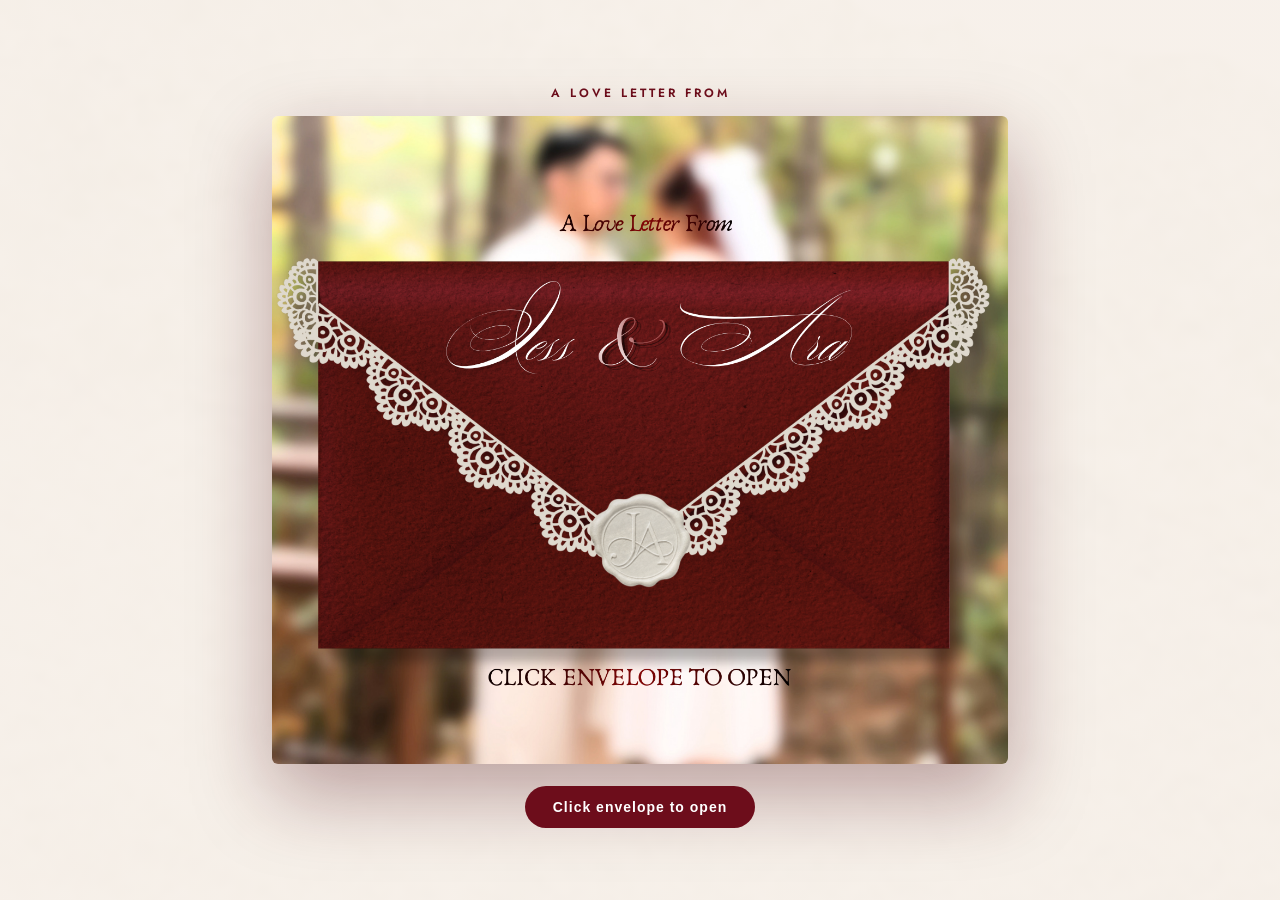
<file: index.html>
<!doctype html>
<html lang="en">
<head>
<meta charset="utf-8" />
<meta name="viewport" content="width=device-width, initial-scale=1" />
<title>Jess & Ara — Wedding Invitation & RSVP • 12.19.2026</title>
<link rel="icon" href="data:," />
<link rel="stylesheet" href="styles.css" />
<link href="https://fonts.googleapis.com/css2?family=Pinyon+Script&family=Cormorant+Garamond:ital,wght@0,400;0,500;0,600;1,400&family=Jost:wght@300;400;500;600&display=swap" rel="stylesheet">
</head>
<body>

<!-- Welcome envelope splash (from Canva WELCOME PAGE) -->
<div id="welcome">
  <p>A LOVE LETTER FROM</p>
  <img src="assets/WELCOME%20PAGE.png" alt="Jess and Ara envelope — click to open" />
  <button class="btn open-btn" id="openBtn">Click envelope to open</button>
</div>

<header class="nav">
  <div class="nav-inner">
    <div class="brand"><em>JA</em></div>
    <nav>
      <span id="sitelinks" style="display:none">
      <a href="#home">HOME</a>
      <a href="#entourage">ENTOURAGE</a>
      <a href="#details">FINER DETAILS</a>
      <a href="#events">EVENTS</a>
      <a href="#gift">GIFT GUIDE</a>
      <a href="#rsvp">RSVP</a>
      <a href="#faq">FAQ</a>
      </span>
      <a href="admin.html">ADMIN</a>
    </nav>
  </div>
</header>

<div class="wrap" id="gateWrap">
  <section class="block" id="gate">
    <div class="sheet gate-card">
      <div class="script gate-title">Enter Your Code</div>
      <p class="muted" style="text-align:center;margin-top:0">For invited guests only — enter the code from your invitation.<br/>Big or small letters, both work.</p>
      <label for="guestCode">Your Invitation Code</label>
      <div class="row gate-row">
        <input id="guestCode" placeholder="e.g. CF4K7P" autocomplete="off" autocapitalize="characters" spellcheck="false" style="text-transform:uppercase" />
        <button class="btn" id="lookupBtn">Find My Invitation</button>
      </div>
      <div id="nameMsg"></div>
    </div>
  </section>
</div>

<div class="wrap" id="siteWrap" style="display:none">

  <div class="hero" id="home">
    <div class="eyebrow">Together with their families, we invite you to join the wedding of</div>
    <div class="couple">JESS PAUL<span class="and">and</span>ARA MAQHELAH</div>
    <div class="date-script">12.19.2026</div>
    <div><span class="date-pill">EAST BAY RESIDENCES • MUNTINLUPA CITY • 4:00 PM</span></div>
    <div class="countdown" id="countdown">
      <div class="cd"><b id="cd-d">--</b><span>Days</span></div><span class="sep">:</span>
      <div class="cd"><b id="cd-h">--</b><span>Hours</span></div><span class="sep">:</span>
      <div class="cd"><b id="cd-m">--</b><span>Minutes</span></div><span class="sep">:</span>
      <div class="cd"><b id="cd-s">--</b><span>Seconds</span></div>
    </div>
    <div class="music-player">
      <button class="music-btn" id="musicBtn" aria-label="Play wedding music">▶</button>
      <span class="music-label" id="musicLabel">Play • Safe Place</span>
      <audio id="wedAudio" loop preload="none" src="assets/Safe%20Place.mp3"></audio>
    </div>
    <div class="script" style="font-size:42px;color:var(--wine)">The countdown is on!</div>
  </div>

  <section class="block">
    <div class="sheet">
      <!-- Canva HOME visual: save-the-date + couple names (file is mislabeled ATTIRE.png) -->
      <img src="assets/ATTIREHOME.png" alt="Jess and Ara — Save the Date 12.19.2026" loading="lazy" />
    </div>
    <div class="caption">Save the Date • 12.19.2026 • East Bay Residences, Muntinlupa City</div>
  </section>

  <section class="block" id="entourage">
    <div class="sec-title"><div class="script">Entourage</div></div>
    <div class="wine-band framed">
      <!-- Full entourage list, burgundy — direct from Canva -->
      <img src="assets/ENTOURAGE.png" alt="Entourage — officiating minister, parents, principal and secondary sponsors" loading="lazy" />
    </div>
    <div class="caption">Officiating minister Rev. Lito Carillo • Parents of the groom Elder Leonardo & Marianne Canto • Parents of the bride Rev. Edgar & Nida Adra — full list above.</div>
  </section>

  <section class="block" id="details">
    <div class="sec-title"><div class="script">Finer</div><div class="serif">DETAILS</div></div>
    <div class="palette">
      <span class="dot" style="background:#9d6b7a" title="Mauve"></span>
      <span class="dot" style="background:#e8b4b8" title="Blush"></span>
      <span class="dot" style="background:#6d0d1b" title="Burgundy"></span>
      <span class="dot" style="background:#e8d9bd" title="Beige"></span>
    </div>
    <div class="sheet">
      <!-- Attire guide + gift guide + order of events -->
      <img src="assets/FINER%20DETAILS.png" alt="Attire guide, gift guide and order of events" loading="lazy" />
    </div>
    <div class="caption">Attire: burgundy • blush • mauve • beige. White is strictly reserved for the bride. Gift guide QRs (BDO / Maribank / GoTyme) above.</div>
  </section>

  <section class="block" id="events">
    <div class="sec-title"><div class="serif">ORDER <span class="script" style="letter-spacing:0">of</span> EVENTS</div></div>
    <div class="sheet">
      <img src="assets/FAQs.png" alt="Order of events timeline: ceremony 4PM to send-off 9:30PM" loading="lazy" />
    </div>
    <div class="caption">Ceremony 4PM • Photo session 5:30PM • Cocktail hour 6PM • Dinner 8PM • First dance 8:30PM • Cake cutting 8:45PM • Toast + speeches 9PM • Send-off 9:30PM</div>
  </section>

  <section class="block" id="gift">
    <div class="wine-band framed">
      <img src="assets/giftguide.png" alt="Gift Guide — BDO, Maribank, GoTyme" loading="lazy" />
    </div>
    <div class="caption">Your presence is the greatest gift — monetary gifts via BDO / Maribank / GoTyme if you wish.</div>
  </section>

  <section class="block" id="rsvp">
    <div class="sheet" style="padding:26px">
      <img src="assets/RSVP.png" alt="RSVP" style="max-width:420px;margin:0 auto" loading="lazy" />
      <h2 class="rs" style="display:none">RSVP</h2>
      <p class="muted" style="text-align:center">Confirm your seats below. Only invited codes can RSVP.</p>

      <div id="step-form" style="display:none">
        <div class="notice" id="guestInfo"></div>
        <label>Will you attend?</label>
        <div class="row">
          <label style="font-weight:500"><input type="radio" name="attend" value="yes" checked style="width:auto" /> Joyfully Accepts</label>
          <label style="font-weight:500"><input type="radio" name="attend" value="no" style="width:auto" /> Regretfully Declines</label>
        </div>
        <div id="declineGift" style="display:none;margin-top:14px">
          <div class="wine-band framed">
            <img src="assets/giftguide.png" alt="Gift Guide — BDO, Maribank, GoTyme" loading="lazy" />
          </div>
          <div class="caption">We'll miss you! If you still wish to bless us, monetary gifts via BDO / Maribank / GoTyme.</div>
        </div>
        <div id="attendFields">
          <label for="count">How many seats will you use? (max <span id="maxPax">1</span>)</label>
          <select id="count"></select>
          <div id="companions"></div>
          <label for="contact">Mobile / Email (for updates)</label>
          <input id="contact" placeholder="0917-xxx-xxxx" />
          <label for="message">Message to couple (optional)</label>
          <textarea id="message" rows="3" placeholder="So excited to celebrate with you!"></textarea>
        </div>
        <div class="row" style="margin-top:16px">
          <button class="btn" id="submitBtn">Submit RSVP</button>
          <button class="btn ghost" id="backBtn">Not you? Search again</button>
        </div>
        <div id="formMsg"></div>
      </div>

      <div id="step-done" style="display:none">
        <div class="success" id="doneBox"></div>
        <div class="row" style="margin-top:12px">
          <button class="btn ghost" id="againBtn">Search another name</button>
          <a class="btn ghost" href="admin.html">View Admin Demo</a>
        </div>
      </div>
    </div>
  </section>

  <section class="block" id="faq">
    <div class="sec-title"><div class="script">FAQs</div></div>
    <div class="sheet">
      <img src="assets/FAQ_1.png" alt="Frequently asked questions" loading="lazy" />
    </div>
  </section>

  <footer>
    JESS PAUL & ARA MAQHELAH • 12.19.2026 • East Bay Residences, Muntinlupa City<br/>
    <span class="muted">Design from Canva assets • Code-entry RSVP • Data stored in browser localStorage</span>
  </footer>
</div>

<script src="data.js?v=20261003h"></script>
<script src="app.js?v=20261003h"></script>
<script>
  // Boot check: if app scripts were blocked (ad-blocker/network), say so visibly
  // instead of leaving a dead button.
  setTimeout(function(){
    let ok = false;
    try { ok = !!window.__rsvpReady; } catch(e){}
    if(!ok){
      const m = document.getElementById('nameMsg');
      if(m) m.innerHTML = '<div class="error">Page scripts failed to load (blocker or network). Disable any ad-blocker for this page, or try another browser/device.</div>';
    }
  }, 4000);
</script>
<script>
  // envelope splash + music (starts on open tap, browsers require a gesture)
  const w = document.getElementById('welcome');
  const wedAudio = document.getElementById('wedAudio');
  const musicBtn = document.getElementById('musicBtn');
  const musicLabel = document.getElementById('musicLabel');
  function setMusicUI(playing){
    musicBtn.textContent = playing ? '❚❚' : '▶';
    musicBtn.setAttribute('aria-label', playing ? 'Pause wedding music' : 'Play wedding music');
    musicLabel.textContent = playing ? 'Playing • Safe Place' : 'Play • Safe Place';
  }
  function openInvite(){
    w.classList.add('hidden');
    if (wedAudio && wedAudio.paused) {
      wedAudio.play().then(()=>setMusicUI(true)).catch(()=>setMusicUI(false));
    }
  }
  document.getElementById('openBtn').addEventListener('click', openInvite);
  w.querySelector('img').addEventListener('click', openInvite);
  musicBtn.addEventListener('click', ()=>{
    if (!wedAudio) return;
    if (wedAudio.paused) { wedAudio.play().then(()=>setMusicUI(true)).catch(()=>{}); }
    else { wedAudio.pause(); setMusicUI(false); }
  });
</script>
</body>
</html>
</file>
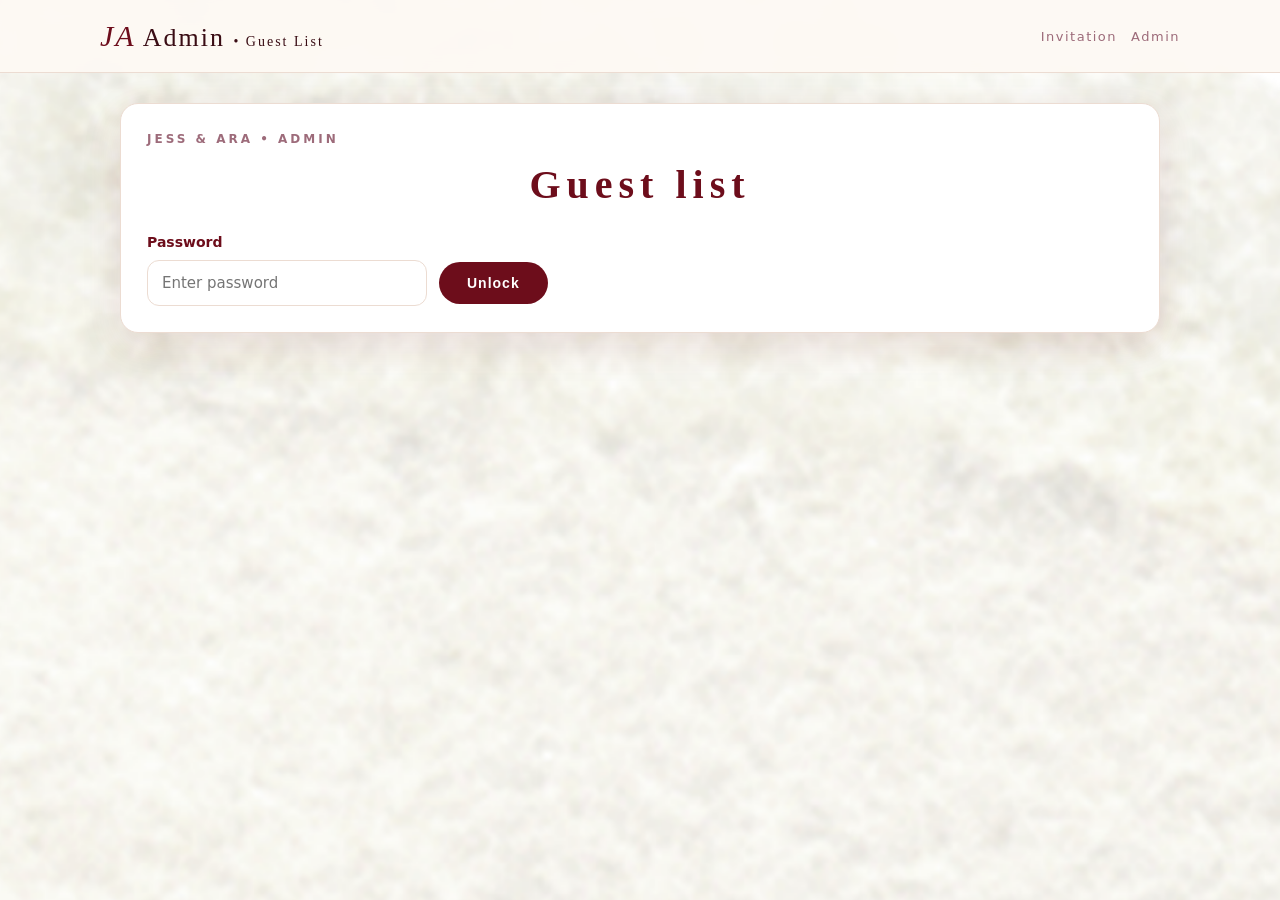
<file: admin.html>
<!doctype html>
<html lang="en">
<head>
<meta charset="utf-8" />
<meta name="viewport" content="width=device-width, initial-scale=1" />
<title>Admin — Guest List | Jess & Ara 12.19.2026</title>
<link rel="icon" href="data:," />
<link rel="stylesheet" href="styles.css" />
</head>
<body>
<header class="nav"><div class="nav-inner">
  <div class="brand"><em>JA</em> Admin <span style="font-size:14px">• Guest List</span></div>
  <nav><a href="index.html">Invitation</a><a href="admin.html">Admin</a></nav>
</div></header>
<div class="wrap">
<section class="block">
  <div class="card" id="loginCard">
    <div class="kicker">Jess & Ara • Admin</div>
    <h2 class="rs" style="font-size:40px">Guest list</h2>
    <!-- <p class="muted">Demo password: <b>admin123</b></p> -->
    <label>Password</label>
    <div class="row"><input id="pw" type="password" placeholder="Enter password" style="max-width:280px"/><button class="btn" id="loginBtn">Unlock</button></div>
    <div id="loginMsg"></div>
  </div>

  <div id="dash" style="display:none">
    <div class="stats" id="stats"></div>
    <div class="card" style="margin-top:16px">
      <div class="toolbar">
        <input id="q" placeholder="Search name / code / table..." />
        <select id="f"><option value="">All status</option><option value="attending">Attending</option><option value="declined">Declined</option><option value="pending">Pending</option></select>
        <button class="btn small" id="addBtn">+ Add Guest</button>
      </div>
      <div style="overflow:auto"><table>
        <thead><tr><th>Code</th><th>Name</th><th>Pax</th><th>Seats</th><th>Status</th><th>Companions</th><th>Table</th><th>Action</th></tr></thead>
        <tbody id="rows"></tbody>
      </table></div>
      <p class="muted" style="font-size:13px">Guests unlock with their invitation <b>code</b> (case doesn't matter). Every row needs a unique code — names may repeat, codes may not.</p>
    </div>
  </div>

  <!-- Add / Edit guest modal -->
  <div id="modal" style="display:none;position:fixed;inset:0;background:rgba(58,13,20,.55);z-index:50;align-items:center;justify-content:center;padding:16px">
    <div class="card" style="width:min(480px,94vw);max-height:90vh;overflow:auto">
      <div class="kicker" id="mTitle">Add guest</div>
      <label>Invitation Code (unique — guest types this)</label>
      <div class="row">
        <input id="mCode" placeholder="e.g. CF4K7P" autocapitalize="characters" spellcheck="false" style="text-transform:uppercase;flex:1" />
        <button class="btn small ghost" id="mGenCode" type="button" title="Generate from initials + pax">Generate</button>
      </div>
      <label>Guest / Family Name</label>
      <input id="mName" placeholder="Reyes Family" />
      <div class="row">
        <div style="flex:1;min-width:100px"><label>Max seats (pax)</label><input id="mPax" type="number" min="1" max="20" value="2" /></div>
        <div style="flex:1;min-width:100px"><label>Side</label><select id="mSide"><option>Bride</option><option>Groom</option><option>Both</option></select></div>
        <div style="flex:1;min-width:100px"><label>Table</label><input id="mTable" placeholder="T-09" /></div>
      </div>
      <div class="row">
        <div style="flex:1;min-width:100px"><label>Status</label><select id="mStatus"><option value="pending">Pending</option><option value="attending">Attending</option><option value="declined">Declined</option></select></div>
        <div style="flex:2;min-width:160px"><label>Companions (separate with ; — 1 or more)</label><input id="mCompanions" placeholder="Juan; Maria" /></div>
      </div>
      <div class="row">
        <div style="flex:1;min-width:140px"><label>Contact</label><input id="mContact" placeholder="0917-xxx-xxxx" /></div>
        <div style="flex:2;min-width:160px"><label>Message</label><input id="mMessage" placeholder="Message to couple" /></div>
      </div>
      <div id="mMsg"></div>
      <div class="row" style="margin-top:14px">
        <button class="btn" id="mSave">Save Guest</button>
        <button class="btn ghost" id="mCancel">Cancel</button>
      </div>
    </div>
  </div>
</section>
</div>
<script src="data.js?v=20261003h"></script>
<script src="admin.js?v=20261003h"></script>
</body>
</html>
</file>
<file: styles.css>
:root{
  --bg:#fdf9f4; --card:#ffffff; --ink:#3a0d14; --muted:#9a7b7e;
  --wine:#6d0d1b; --wine-deep:#4a0812; --blush:#e8b4b8; --mauve:#9d6b7a; --beige:#e8d9bd;
  --gold:#b98a3e; --gold-2:#d9b77c; --line:#ecdcd2;
  --danger:#a33327; --ok:#3f7d4e;
  --radius:18px; --shadow:0 12px 40px rgba(109,13,27,.12);
}
*{box-sizing:border-box}
html{scroll-behavior:smooth}
body{margin:0;font-family:"Jost","Inter",system-ui,-apple-system,Segoe UI,Roboto,Arial,sans-serif;background-color:var(--bg);background-image:url("assets/Background.png");background-size:cover;background-position:center top;background-attachment:fixed;color:var(--ink);line-height:1.6}
.script{font-family:"Pinyon Script","Great Vibes",cursive;font-weight:400}
.serif{font-family:"Cormorant Garamond",Georgia,serif}
.wrap{max-width:1080px;margin:0 auto;padding:0 20px}

/* welcome envelope splash — Background.png shows through a soft cream tint */
#welcome{position:fixed;inset:0;z-index:100;background:linear-gradient(rgba(246,239,232,.9),rgba(246,239,232,.9)),url("assets/Background.png");background-size:cover;background-position:center top;display:flex;align-items:center;justify-content:center;flex-direction:column;transition:opacity .6s,visibility .6s}
#welcome.hidden{opacity:0;visibility:hidden;pointer-events:none}
#welcome img{max-width:min(920px,94vw);max-height:72vh;object-fit:contain;box-shadow:0 30px 80px rgba(74,8,18,.35);border-radius:6px}
#welcome .open-btn{margin-top:22px}
#welcome p{letter-spacing:3px;font-size:12px;color:var(--wine);font-weight:600}

/* nav */
header.nav{position:sticky;top:0;z-index:20;background:rgba(253,249,244,.94);backdrop-filter:blur(10px);border-bottom:1px solid var(--line)}
.nav-inner{display:flex;align-items:center;justify-content:space-between;padding:12px 20px;max-width:1120px;margin:0 auto}
.brand{font-family:"Cormorant Garamond",serif;font-size:26px;letter-spacing:2px;color:var(--ink)}
.brand em{font-family:"Pinyon Script",cursive;font-size:30px;color:var(--wine)}
nav a{margin-left:14px;text-decoration:none;color:var(--mauve);font-weight:500;font-size:13px;letter-spacing:1.5px}
nav a:hover,nav a.active{color:var(--wine)}
nav a.btn{color:#fff}
.btn{display:inline-block;background:var(--wine);color:#fff;border:0;border-radius:999px;padding:13px 28px;font-weight:600;letter-spacing:1px;cursor:pointer;text-decoration:none;transition:.2s;font-size:14px}
.btn:hover{background:var(--wine-deep);transform:translateY(-1px)}
.btn.ghost{background:transparent;color:var(--wine);border:1px solid var(--wine)}
.btn.small{padding:8px 14px;font-size:13px}

.hero{padding:56px 0 20px;text-align:center}
.eyebrow{letter-spacing:4px;text-transform:uppercase;font-size:11px;color:var(--mauve);font-weight:500}
.couple{font-family:"Cormorant Garamond",serif;font-size:clamp(38px,6vw,64px);letter-spacing:4px;margin:.2em 0 0;color:var(--wine)}
.couple .and{font-family:"Pinyon Script",cursive;font-size:clamp(34px,5vw,54px);display:block;color:var(--ink);letter-spacing:0}
.date-script{font-family:"Pinyon Script",cursive;font-size:clamp(28px,4vw,40px);color:var(--wine)}
.date-pill{display:inline-block;margin-top:10px;background:#fff;border:1px solid var(--line);border-radius:999px;padding:10px 22px;box-shadow:var(--shadow);font-weight:500;letter-spacing:2px;font-size:13px}
.countdown{display:flex;align-items:flex-start;justify-content:center;gap:2px;margin:26px auto;max-width:620px;flex-wrap:nowrap}
.cd{flex:1 1 0;min-width:0}
.cd b{display:block;font-family:"Cormorant Garamond",serif;font-size:clamp(32px,10vw,56px);color:var(--wine);line-height:1}
.cd span{font-size:clamp(9px,2.6vw,11px);color:var(--wine);letter-spacing:2px;text-transform:uppercase}
.sep{flex:0 0 auto;font-family:"Cormorant Garamond",serif;color:var(--wine);font-size:clamp(24px,7vw,40px);line-height:1;padding-top:4px}
/* music player below the timer */
.music-player{display:flex;align-items:center;justify-content:center;gap:10px;margin:6px 0 4px}
.music-btn{width:52px;height:52px;border-radius:50%;border:1px solid var(--wine);background:#fff;color:var(--wine);font-size:18px;cursor:pointer;display:inline-flex;align-items:center;justify-content:center;box-shadow:var(--shadow);transition:.2s;flex:0 0 auto}
.music-btn:hover{background:var(--wine);color:#fff}
.music-label{font-size:12px;letter-spacing:2px;text-transform:uppercase;color:var(--mauve)}

section.block{padding:30px 0}
.sec-title{text-align:center;margin-bottom:6px}
.sec-title .script{font-size:clamp(44px,7vw,76px);color:var(--wine);line-height:1}
.sec-title .serif{font-size:clamp(30px,5vw,52px);letter-spacing:8px;color:var(--wine)}
.sheet{background:#fff;border:1px solid var(--line);border-radius:8px;box-shadow:var(--shadow);overflow:hidden}
.sheet img{display:block;width:100%;height:auto}
.caption{text-align:center;color:var(--muted);font-size:13px;padding:12px 16px;letter-spacing:.5px}
.wine-band{background:linear-gradient(180deg,var(--wine),var(--wine-deep));color:#f7e8e4;border-radius:8px;padding:8px;box-shadow:var(--shadow)}
.wine-band img{border-radius:4px}
/* centered, resized frames for entourage + gift guide */
.wine-band.framed{max-width:820px;margin:0 auto;padding:12px}
.wine-band.framed img{display:block;width:100%;max-width:796px;height:auto;margin:0 auto}

.card{background:var(--card);border:1px solid var(--line);border-radius:var(--radius);box-shadow:var(--shadow);padding:26px}
.kicker{font-size:12px;font-weight:600;letter-spacing:3px;text-transform:uppercase;color:var(--mauve)}
h2.rs{font-family:"Cormorant Garamond",serif;font-size:clamp(38px,6vw,64px);letter-spacing:6px;margin:.1em 0;color:var(--wine);text-align:center}
.muted{color:var(--muted)}
.row{display:flex;gap:12px;flex-wrap:wrap;align-items:center}
label{font-weight:600;font-size:14px;display:block;margin:14px 0 6px;color:var(--wine)}
input,select,textarea{width:100%;padding:13px 14px;border-radius:12px;border:1px solid var(--line);background:#fff;font-size:15px;font-family:inherit}
input:focus,select:focus,textarea:focus{outline:2px solid var(--blush);border-color:var(--wine)}
.code-input{font-size:20px !important;letter-spacing:2px;text-transform:uppercase;font-weight:700;text-align:center}
.demo-codes{display:flex;flex-wrap:wrap;gap:8px;margin-top:10px}
.demo-codes button{border:1px dashed var(--wine);background:#fff;color:var(--wine);border-radius:999px;padding:6px 12px;cursor:pointer;font-weight:600}
.notice{border-radius:12px;padding:12px 14px;background:#fdf3e7;border:1px solid var(--beige);margin-top:12px;font-size:14px}
.error{background:#fdecea;border:1px solid #eab3af;color:#7d2a24;border-radius:12px;padding:12px 14px;margin-top:12px;font-size:14px}
.success{background:#e9f5ec;border:1px solid #b8d8bf;border-radius:12px;padding:14px;margin-top:12px}
.pill{font-size:12px;font-weight:700;letter-spacing:.5px;padding:6px 12px;border-radius:999px;background:#f6efe4;border:1px solid var(--line)}
.pill.ok{background:#e7f3e9;border-color:#bcd8c1;color:var(--ok)}
.pill.no{background:#fbe7e5;border-color:#eab3af;color:var(--danger)}
.pill.wait{background:#fff7e6;border-color:#ecd9a8;color:#8a6d1c}
table{width:100%;border-collapse:collapse;font-size:14px}
th,td{text-align:left;padding:10px 8px;border-bottom:1px solid var(--line)}
th{font-size:12px;letter-spacing:1px;text-transform:uppercase;color:var(--muted)}
.stats{display:grid;grid-template-columns:repeat(5,1fr);gap:12px}
@media(max-width:800px){.stats{grid-template-columns:repeat(2,1fr)}nav a:not(.btn){display:none}body{background-attachment:scroll}}
.stat{background:#fff;border:1px solid var(--line);border-radius:14px;padding:14px;text-align:center}
.stat b{display:block;font-size:28px;font-family:"Cormorant Garamond",serif;color:var(--wine)}
footer{padding:40px 0 60px;text-align:center;color:var(--muted);font-size:13px}
.toolbar{display:flex;gap:10px;flex-wrap:wrap;margin:14px 0}
.toolbar input,.toolbar select{width:auto;flex:1;min-width:160px}
.palette{display:flex;gap:10px;justify-content:center;margin:8px 0}
.dot{width:34px;height:34px;border-radius:50%;border:2px solid #fff;box-shadow:0 2px 8px rgba(0,0,0,.2)}
/* invitation gate — only thing visible before name match */
.gate-card{max-width:620px;margin:34px auto;padding:30px 26px}
.gate-title{text-align:center;font-size:clamp(42px,7vw,64px);color:var(--wine);line-height:1.1}
.gate-row input{flex:3;min-width:200px;font-size:17px}
.gate-row .btn{flex:1;white-space:nowrap}
.suggest-btn{display:block;width:100%;text-align:left;margin-top:8px;border:1px solid var(--line);background:#fff;border-radius:12px;padding:13px 14px;cursor:pointer;font-weight:600;font-size:16px;color:var(--wine);font-family:inherit}
.suggest-btn:hover{border-color:var(--wine);background:#fdf6ee}
</file>
